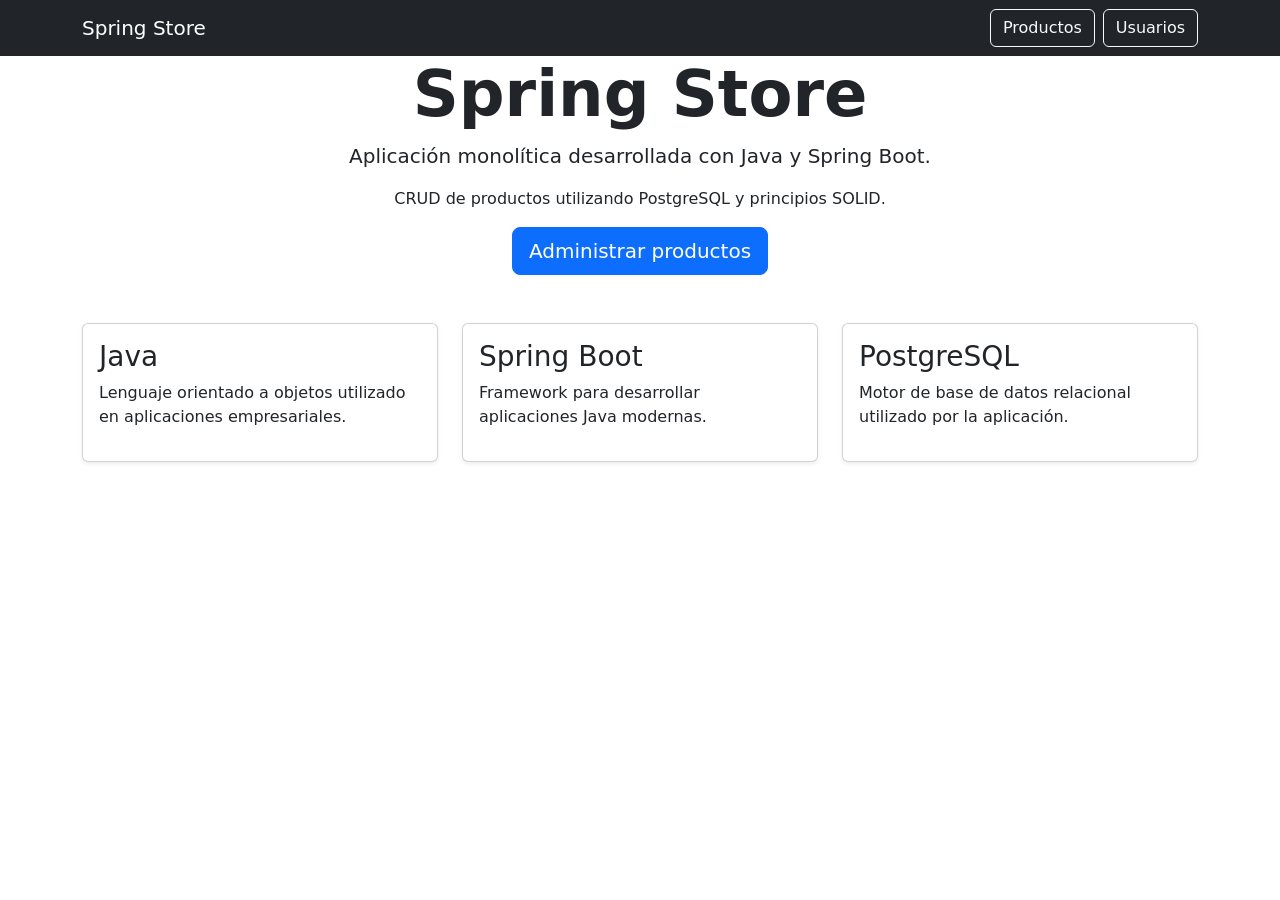
<file: src/main/resources/templates/index.html>
<!DOCTYPE html>

<html
    lang="es"
    xmlns:th="http://www.thymeleaf.org"
>

<head>

    <meta charset="UTF-8">

    <meta
        name="viewport"
        content="width=device-width, initial-scale=1"
    >

    <title>
        Spring Store
    </title>

    <link
        href="https://cdn.jsdelivr.net/npm/bootstrap@5.3.3/dist/css/bootstrap.min.css"
        rel="stylesheet"
    >

    <link
        rel="stylesheet"
        th:href="@{/css/styles.css}"
    >

</head>

<body>

<nav class="navbar navbar-expand-lg navbar-dark bg-dark">

    <div class="container">

        <a
            class="navbar-brand"
            th:href="@{/}"
        >
            Spring Store
        </a>

        <div class="d-flex gap-2">

            <a
                class="btn btn-outline-light"
                th:href="@{/productos}"
            >
                Productos
            </a>

            <a
                class="btn btn-outline-light"
                th:href="@{/usuarios}"
            >
                Usuarios
            </a>

        </div>

    </div>

</nav>


<section class="hero">

    <div class="container text-center">

        <h1 class="display-3 fw-bold">
            Spring Store
        </h1>

        <p class="lead">
            Aplicación monolítica desarrollada
            con Java y Spring Boot.
        </p>

        <p>
            CRUD de productos utilizando
            PostgreSQL y principios SOLID.
        </p>

        <a
            class="btn btn-primary btn-lg"
            th:href="@{/productos}"
        >
            Administrar productos
        </a>

    </div>

</section>


<section class="container py-5">

    <div class="row g-4">

        <div class="col-md-4">

            <div class="card h-100 shadow-sm">

                <div class="card-body">

                    <h3>Java</h3>

                    <p>
                        Lenguaje orientado a objetos
                        utilizado en aplicaciones empresariales.
                    </p>

                </div>

            </div>

        </div>


        <div class="col-md-4">

            <div class="card h-100 shadow-sm">

                <div class="card-body">

                    <h3>Spring Boot</h3>

                    <p>
                        Framework para desarrollar
                        aplicaciones Java modernas.
                    </p>

                </div>

            </div>

        </div>


        <div class="col-md-4">

            <div class="card h-100 shadow-sm">

                <div class="card-body">

                    <h3>PostgreSQL</h3>

                    <p>
                        Motor de base de datos relacional
                        utilizado por la aplicación.
                    </p>

                </div>

            </div>

        </div>

    </div>

</section>

</body>

</html>
</file>
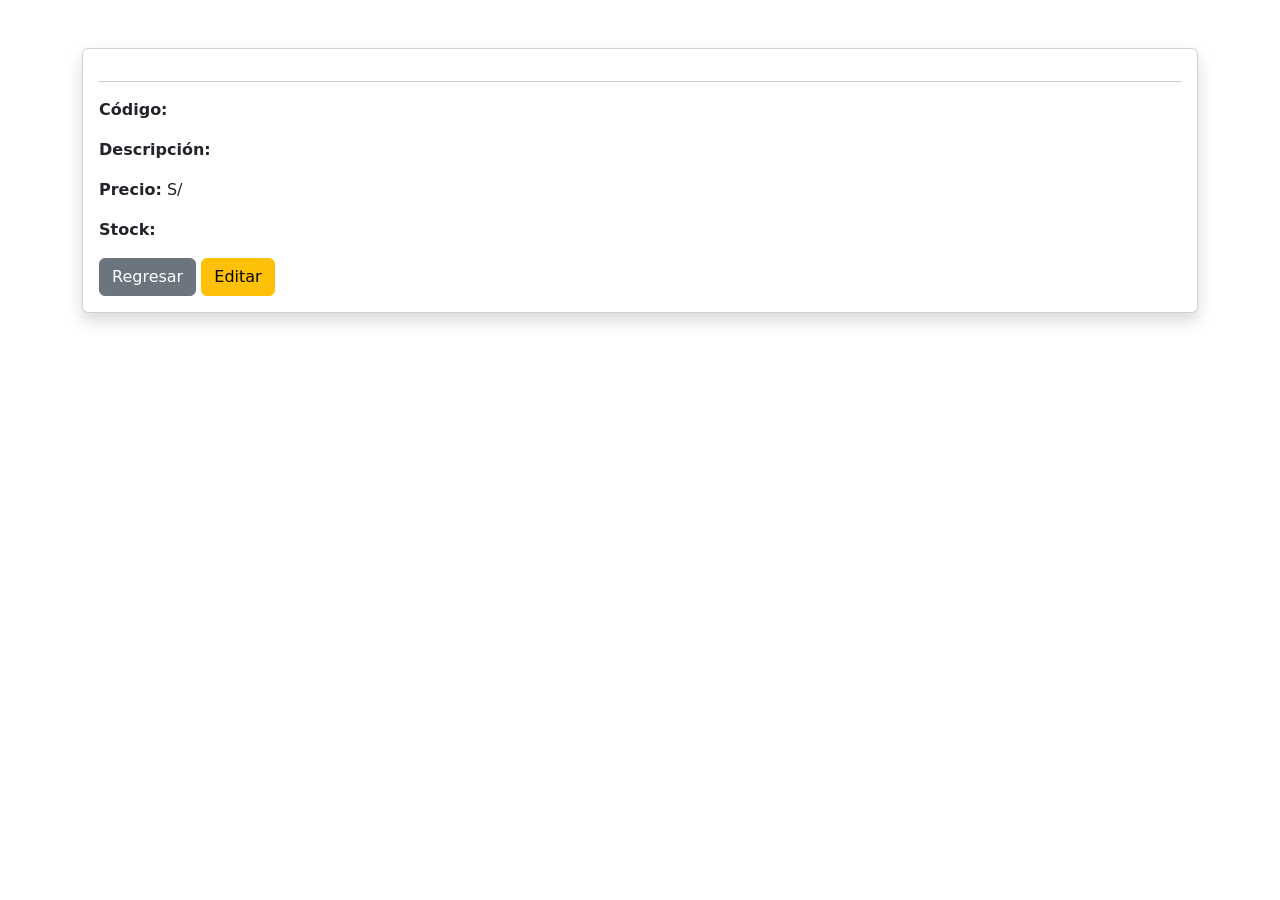
<file: src/main/resources/templates/Productos/detalle.html>
<!DOCTYPE html>

<html
    lang="es"
    xmlns:th="http://www.thymeleaf.org"
>

<head>

    <meta charset="UTF-8">

    <title>
        Detalle del producto
    </title>

    <link
        href="https://cdn.jsdelivr.net/npm/bootstrap@5.3.3/dist/css/bootstrap.min.css"
        rel="stylesheet"
    >

    <link
        rel="stylesheet"
        th:href="@{/css/styles.css}"
    >

</head>

<body>

<div class="container py-5">

    <div class="card shadow">

        <div class="card-body">

            <h1 th:text="${producto.nombre}"></h1>

            <hr>

            <p>
                <strong>Código:</strong>
                <span th:text="${producto.id}"></span>
            </p>

            <p>
                <strong>Descripción:</strong>
                <span th:text="${producto.descripcion}"></span>
            </p>

            <p>
                <strong>Precio:</strong>
                S/
                <span th:text="${producto.precio}"></span>
            </p>

            <p>
                <strong>Stock:</strong>
                <span th:text="${producto.stock}"></span>
            </p>

            <a
                class="btn btn-secondary"
                th:href="@{/productos}"
            >
                Regresar
            </a>

            <a
                class="btn btn-warning"
                th:href="@{/productos/{id}/editar(id=${producto.id})}"
            >
                Editar
            </a>

        </div>

    </div>

</div>

</body>

</html>
</file>
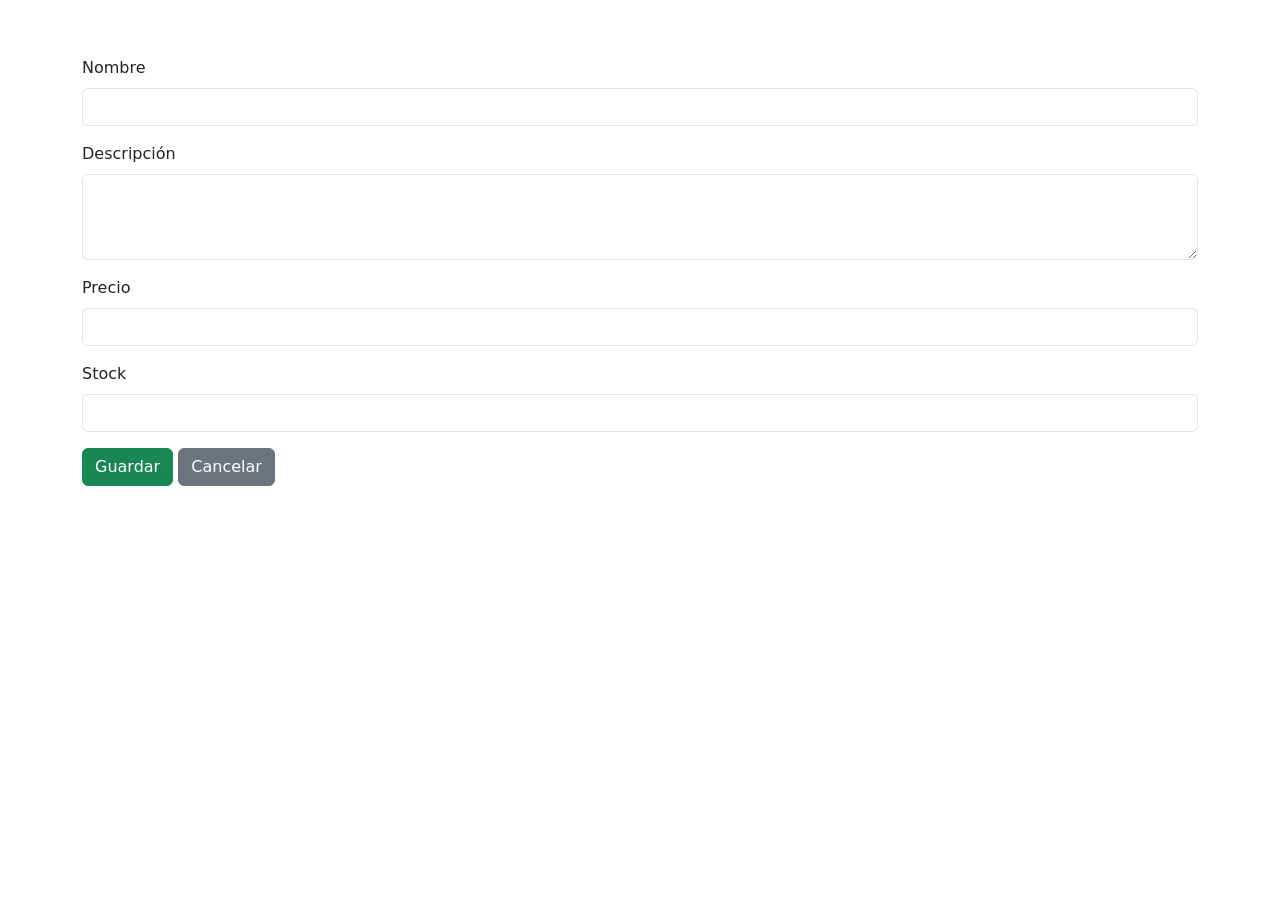
<file: src/main/resources/templates/Productos/formulario.html>
<!DOCTYPE html>

<html
    lang="es"
    xmlns:th="http://www.thymeleaf.org"
>

<head>

    <meta charset="UTF-8">

    <title>Producto</title>

    <link
        href="https://cdn.jsdelivr.net/npm/bootstrap@5.3.3/dist/css/bootstrap.min.css"
        rel="stylesheet"
    >

    <link
        rel="stylesheet"
        th:href="@{/css/styles.css}"
    >

</head>

<body>

<div class="container py-5">

    <h1
        th:text="${producto.id == null}
        ? 'Nuevo producto'
        : 'Editar producto'"
    ></h1>


    <form
        th:object="${producto}"
        th:action="${producto.id == null}
            ? @{/productos}
            : @{/productos/{id}(id=${producto.id})}"
        method="post"
    >

        <div class="mb-3">

            <label class="form-label">
                Nombre
            </label>

            <input
                type="text"
                class="form-control"
                th:field="*{nombre}"
                required
            >

        </div>


        <div class="mb-3">

            <label class="form-label">
                Descripción
            </label>

            <textarea
                class="form-control"
                th:field="*{descripcion}"
                rows="3"
            ></textarea>

        </div>


        <div class="mb-3">

            <label class="form-label">
                Precio
            </label>

            <input
                type="number"
                step="0.01"
                min="0.01"
                class="form-control"
                th:field="*{precio}"
                required
            >

        </div>


        <div class="mb-3">

            <label class="form-label">
                Stock
            </label>

            <input
                type="number"
                min="0"
                class="form-control"
                th:field="*{stock}"
                required
            >

        </div>


        <button
            type="submit"
            class="btn btn-success"
        >
            Guardar
        </button>

        <a
            class="btn btn-secondary"
            th:href="@{/productos}"
        >
            Cancelar
        </a>

    </form>

</div>

</body>

</html>
</file>
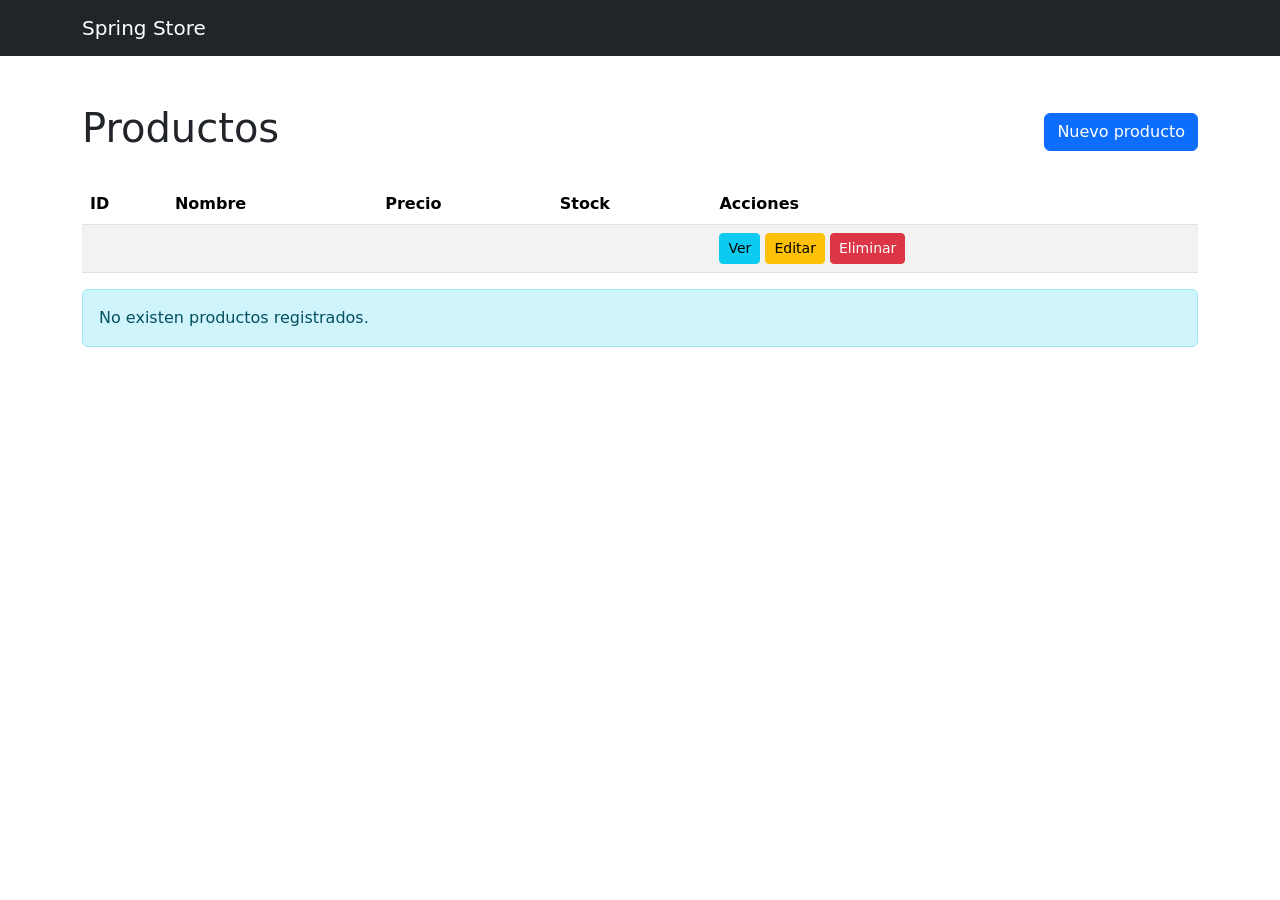
<file: src/main/resources/templates/Productos/lista.html>
<!DOCTYPE html>

<html
    lang="es"
    xmlns:th="http://www.thymeleaf.org"
>

<head>

    <meta charset="UTF-8">

    <title>Productos</title>

    <link
        href="https://cdn.jsdelivr.net/npm/bootstrap@5.3.3/dist/css/bootstrap.min.css"
        rel="stylesheet"
    >

    <link
        rel="stylesheet"
        th:href="@{/css/styles.css}"
    >

</head>

<body>

<nav class="navbar navbar-dark bg-dark">

    <div class="container">

        <a
            class="navbar-brand"
            th:href="@{/}"
        >
            Spring Store
        </a>

    </div>

</nav>


<div class="container py-5">

    <div
        class="d-flex
               justify-content-between
               align-items-center
               mb-4"
    >

        <h1>Productos</h1>

        <a
            class="btn btn-primary"
            th:href="@{/productos/nuevo}"
        >
            Nuevo producto
        </a>

    </div>


    <table class="table table-striped table-hover">

        <thead>

        <tr>
            <th>ID</th>
            <th>Nombre</th>
            <th>Precio</th>
            <th>Stock</th>
            <th>Acciones</th>
        </tr>

        </thead>

        <tbody>

        <tr th:each="producto : ${productos}">

            <td th:text="${producto.id}"></td>

            <td th:text="${producto.nombre}"></td>

            <td th:text="${'S/ ' + producto.precio}"></td>

            <td th:text="${producto.stock}"></td>

            <td>

                <a
                    class="btn btn-info btn-sm"
                    th:href="@{/productos/{id}(id=${producto.id})}"
                >
                    Ver
                </a>

                <a
                    class="btn btn-warning btn-sm"
                    th:href="@{/productos/{id}/editar(id=${producto.id})}"
                >
                    Editar
                </a>

                <form
                    th:action="@{/productos/{id}/eliminar(id=${producto.id})}"
                    method="post"
                    style="display:inline"
                >

                    <button
                        type="submit"
                        class="btn btn-danger btn-sm"
                        onclick="return confirm('¿Desea eliminar el producto?')"
                    >
                        Eliminar
                    </button>

                </form>

            </td>

        </tr>

        </tbody>

    </table>


    <div
        th:if="${#lists.isEmpty(productos)}"
        class="alert alert-info"
    >
        No existen productos registrados.
    </div>

</div>

</body>

</html>
</file>
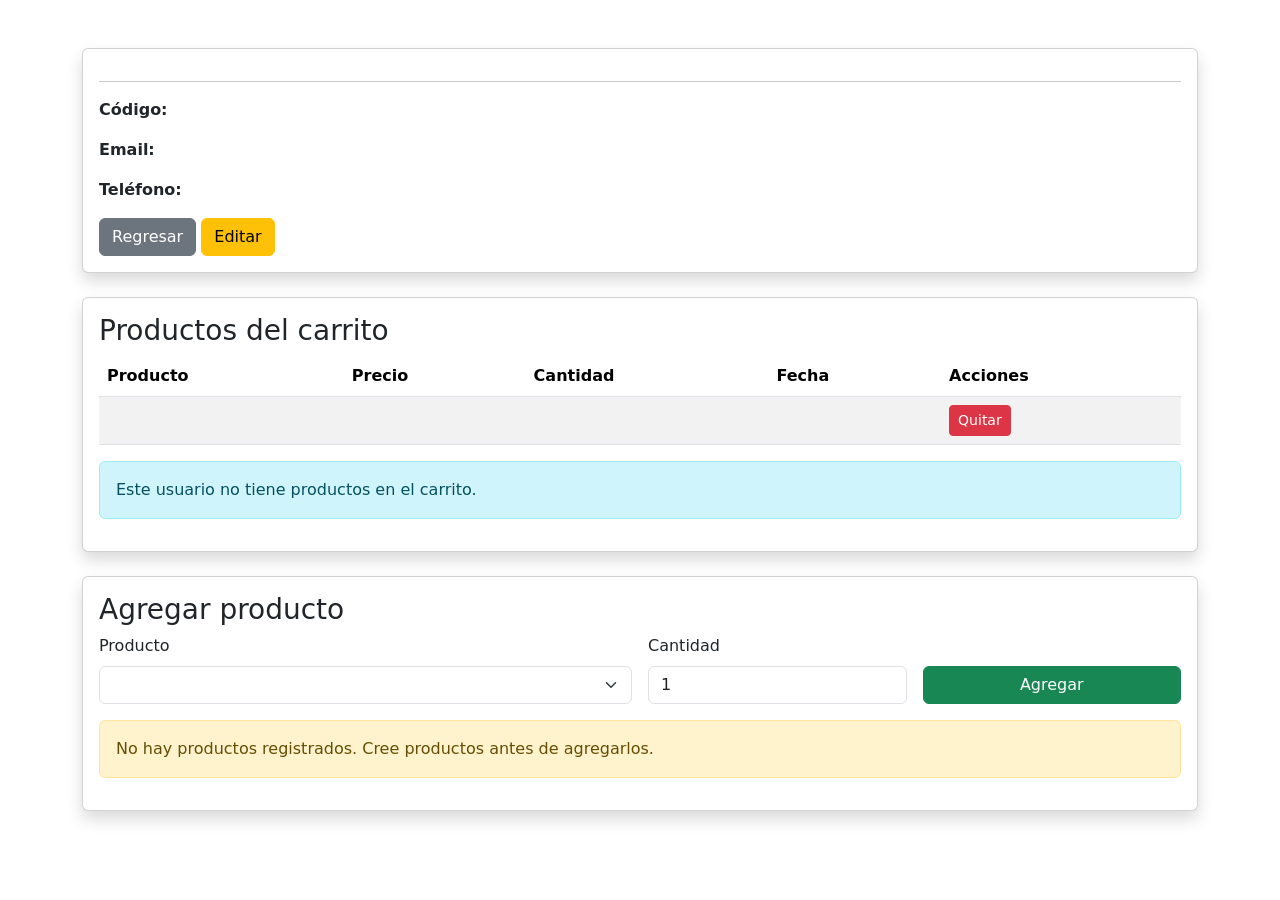
<file: src/main/resources/templates/usuarios/detalle.html>
<!DOCTYPE html>

<html
    lang="es"
    xmlns:th="http://www.thymeleaf.org"
>

<head>

    <meta charset="UTF-8">

    <title>Detalle del usuario</title>

    <link
        href="https://cdn.jsdelivr.net/npm/bootstrap@5.3.3/dist/css/bootstrap.min.css"
        rel="stylesheet"
    >

    <link
        rel="stylesheet"
        th:href="@{/css/styles.css}"
    >

</head>

<body>

<div class="container py-5">

    <div class="card shadow mb-4">

        <div class="card-body">

            <h1 th:text="${usuario.nombre}"></h1>

            <hr>

            <p>
                <strong>Código:</strong>
                <span th:text="${usuario.id}"></span>
            </p>

            <p>
                <strong>Email:</strong>
                <span th:text="${usuario.email}"></span>
            </p>

            <p>
                <strong>Teléfono:</strong>
                <span th:text="${usuario.telefono}"></span>
            </p>

            <a
                class="btn btn-secondary"
                th:href="@{/usuarios}"
            >
                Regresar
            </a>

            <a
                class="btn btn-warning"
                th:href="@{/usuarios/{id}/editar(id=${usuario.id})}"
            >
                Editar
            </a>

        </div>

    </div>


    <!-- ==== Relacion muchos-a-muchos: productos del usuario (carrito) ==== -->

    <div class="card shadow mb-4">

        <div class="card-body">

            <h3>Productos del carrito</h3>

            <table class="table table-striped">

                <thead>

                <tr>
                    <th>Producto</th>
                    <th>Precio</th>
                    <th>Cantidad</th>
                    <th>Fecha</th>
                    <th>Acciones</th>
                </tr>

                </thead>

                <tbody>

                <tr th:each="detalle : ${usuario.detalles}">

                    <td th:text="${detalle.producto.nombre}"></td>

                    <td th:text="${'S/ ' + detalle.producto.precio}"></td>

                    <td th:text="${detalle.cantidad}"></td>

                    <td th:text="${detalle.fechaPedido}"></td>

                    <td>

                        <form
                            th:action="@{/usuarios/{id}/productos/{productoId}/eliminar
                                (id=${usuario.id}, productoId=${detalle.producto.id})}"
                            method="post"
                            style="display:inline"
                        >

                            <button
                                type="submit"
                                class="btn btn-danger btn-sm"
                                onclick="return confirm('¿Quitar el producto del carrito?')"
                            >
                                Quitar
                            </button>

                        </form>

                    </td>

                </tr>

                </tbody>

            </table>


            <div
                th:if="${#lists.isEmpty(usuario.detalles)}"
                class="alert alert-info"
            >
                Este usuario no tiene productos en el carrito.
            </div>

        </div>

    </div>


    <!-- ==== Formulario para agregar un producto al carrito ==== -->

    <div class="card shadow">

        <div class="card-body">

            <h3>Agregar producto</h3>

            <form
                th:action="@{/usuarios/{id}/productos(id=${usuario.id})}"
                method="post"
                class="row g-3 align-items-end"
            >

                <div class="col-md-6">

                    <label class="form-label">
                        Producto
                    </label>

                    <select
                        name="productoId"
                        class="form-select"
                        required
                    >

                        <option
                            th:each="producto : ${productos}"
                            th:value="${producto.id}"
                            th:text="${producto.nombre + ' (S/ ' + producto.precio + ')'}"
                        ></option>

                    </select>

                </div>


                <div class="col-md-3">

                    <label class="form-label">
                        Cantidad
                    </label>

                    <input
                        type="number"
                        name="cantidad"
                        class="form-control"
                        min="1"
                        value="1"
                        required
                    >

                </div>


                <div class="col-md-3">

                    <button
                        type="submit"
                        class="btn btn-success w-100"
                    >
                        Agregar
                    </button>

                </div>

            </form>


            <div
                th:if="${#lists.isEmpty(productos)}"
                class="alert alert-warning mt-3"
            >
                No hay productos registrados. Cree productos antes de agregarlos.
            </div>

        </div>

    </div>

</div>

</body>

</html>
</file>
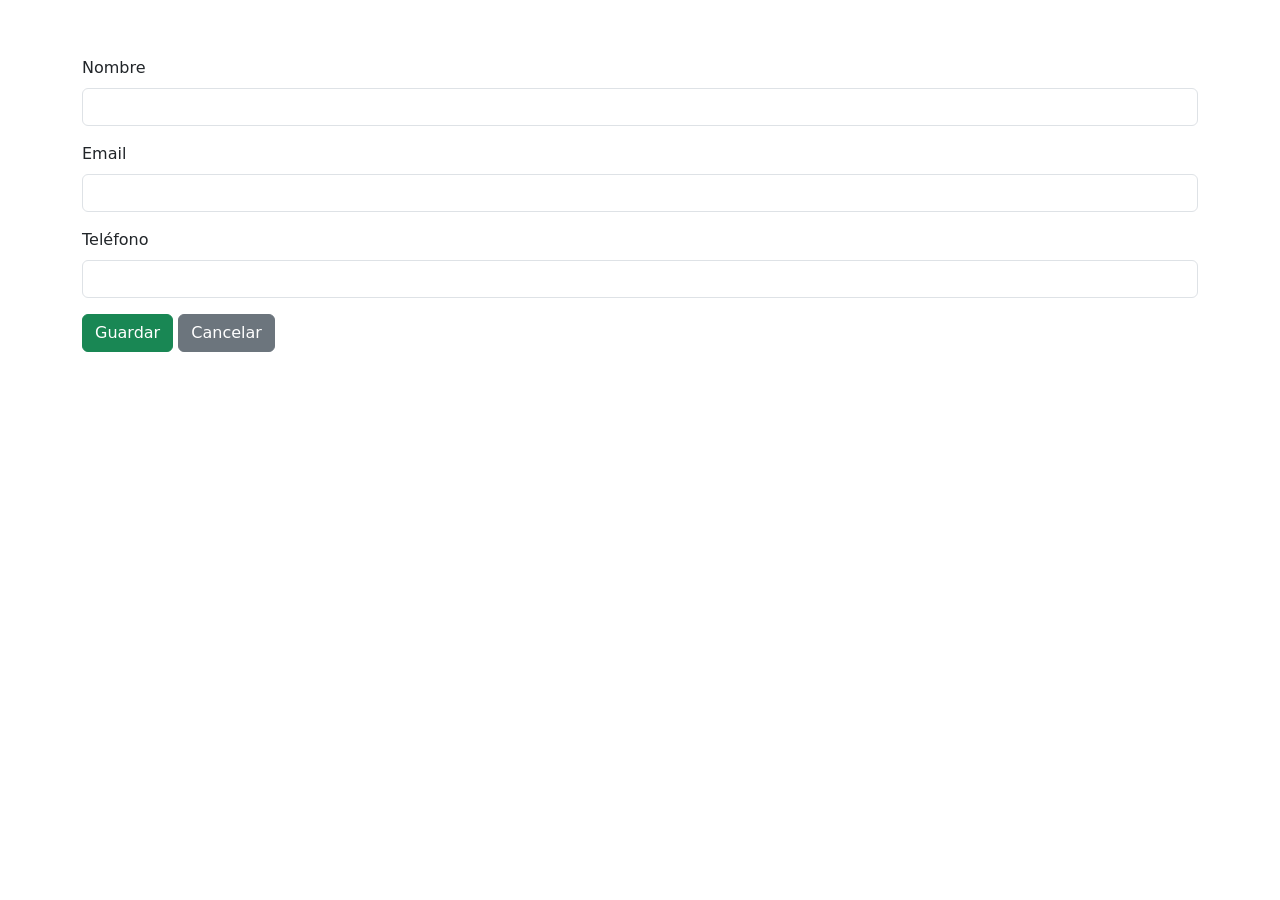
<file: src/main/resources/templates/usuarios/formulario.html>
<!DOCTYPE html>

<html
    lang="es"
    xmlns:th="http://www.thymeleaf.org"
>

<head>

    <meta charset="UTF-8">

    <title>Usuario</title>

    <link
        href="https://cdn.jsdelivr.net/npm/bootstrap@5.3.3/dist/css/bootstrap.min.css"
        rel="stylesheet"
    >

    <link
        rel="stylesheet"
        th:href="@{/css/styles.css}"
    >

</head>

<body>

<div class="container py-5">

    <h1
        th:text="${usuario.id == null}
        ? 'Nuevo usuario'
        : 'Editar usuario'"
    ></h1>


    <form
        th:object="${usuario}"
        th:action="${usuario.id == null}
            ? @{/usuarios}
            : @{/usuarios/{id}(id=${usuario.id})}"
        method="post"
    >

        <div class="mb-3">

            <label class="form-label">
                Nombre
            </label>

            <input
                type="text"
                class="form-control"
                th:field="*{nombre}"
                required
            >

        </div>


        <div class="mb-3">

            <label class="form-label">
                Email
            </label>

            <input
                type="email"
                class="form-control"
                th:field="*{email}"
                required
            >

        </div>


        <div class="mb-3">

            <label class="form-label">
                Teléfono
            </label>

            <input
                type="tel"
                class="form-control"
                th:field="*{telefono}"
                required
            >

        </div>


        <button
            type="submit"
            class="btn btn-success"
        >
            Guardar
        </button>

        <a
            class="btn btn-secondary"
            th:href="@{/usuarios}"
        >
            Cancelar
        </a>

    </form>

</div>

</body>

</html>
</file>
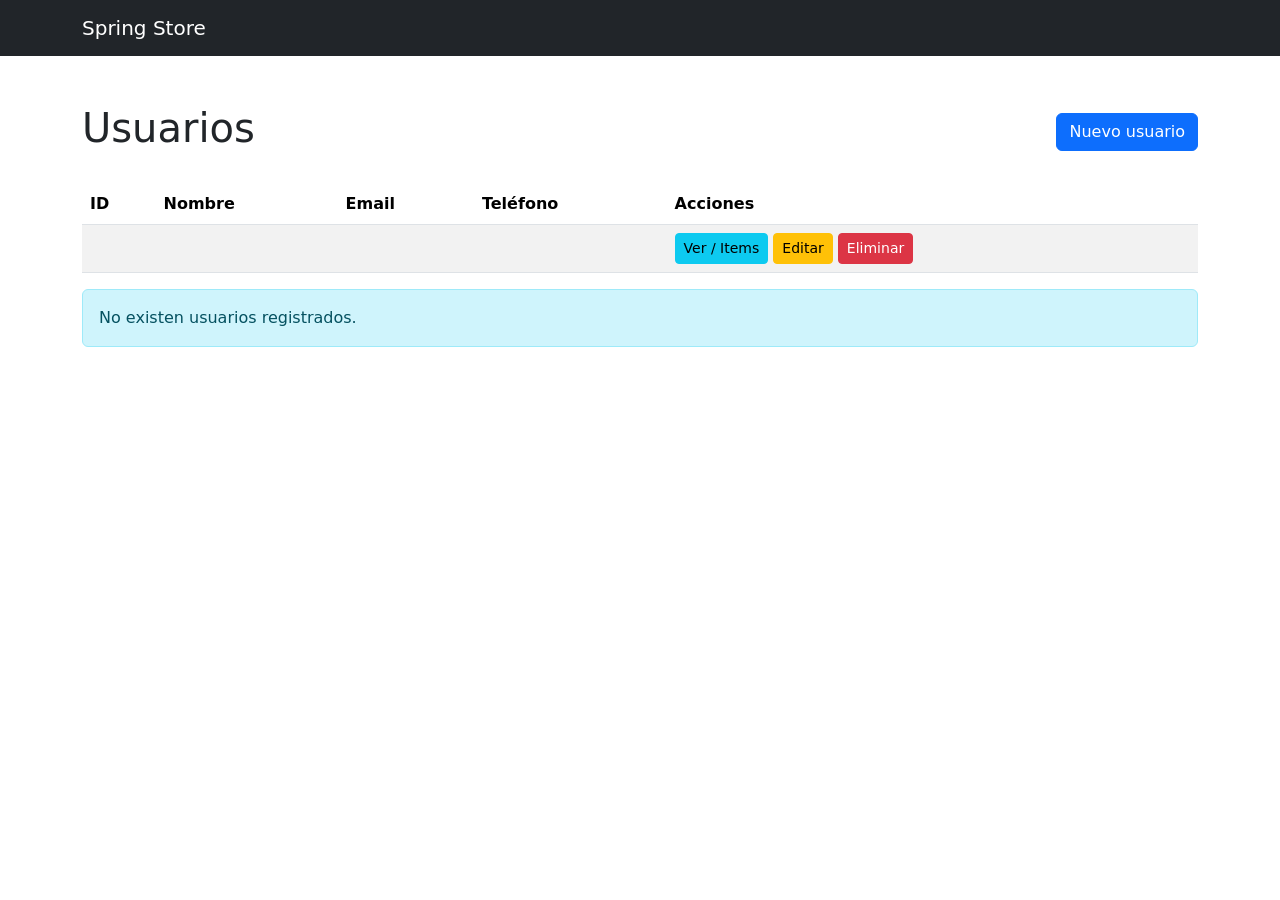
<file: src/main/resources/templates/usuarios/lista.html>
<!DOCTYPE html>

<html
    lang="es"
    xmlns:th="http://www.thymeleaf.org"
>

<head>

    <meta charset="UTF-8">

    <title>Usuarios</title>

    <link
        href="https://cdn.jsdelivr.net/npm/bootstrap@5.3.3/dist/css/bootstrap.min.css"
        rel="stylesheet"
    >

    <link
        rel="stylesheet"
        th:href="@{/css/styles.css}"
    >

</head>

<body>

<nav class="navbar navbar-dark bg-dark">

    <div class="container">

        <a
            class="navbar-brand"
            th:href="@{/}"
        >
            Spring Store
        </a>

    </div>

</nav>


<div class="container py-5">

    <div class="d-flex justify-content-between align-items-center mb-4">

        <h1>Usuarios</h1>

        <a
            class="btn btn-primary"
            th:href="@{/usuarios/nuevo}"
        >
            Nuevo usuario
        </a>

    </div>


    <table class="table table-striped table-hover">

        <thead>

        <tr>
            <th>ID</th>
            <th>Nombre</th>
            <th>Email</th>
            <th>Teléfono</th>
            <th>Acciones</th>
        </tr>

        </thead>

        <tbody>

        <tr th:each="usuario : ${usuarios}">

            <td th:text="${usuario.id}"></td>

            <td th:text="${usuario.nombre}"></td>

            <td th:text="${usuario.email}"></td>

            <td th:text="${usuario.telefono}"></td>

            <td>

                <a
                    class="btn btn-info btn-sm"
                    th:href="@{/usuarios/{id}(id=${usuario.id})}"
                >
                    Ver / Items
                </a>

                <a
                    class="btn btn-warning btn-sm"
                    th:href="@{/usuarios/{id}/editar(id=${usuario.id})}"
                >
                    Editar
                </a>

                <form
                    th:action="@{/usuarios/{id}/eliminar(id=${usuario.id})}"
                    method="post"
                    style="display:inline"
                >

                    <button
                        type="submit"
                        class="btn btn-danger btn-sm"
                        onclick="return confirm('¿Desea eliminar el usuario?')"
                    >
                        Eliminar
                    </button>

                </form>

            </td>

        </tr>

        </tbody>

    </table>


    <div
        th:if="${#lists.isEmpty(usuarios)}"
        class="alert alert-info"
    >
        No existen usuarios registrados.
    </div>

</div>

</body>

</html>
</file>
